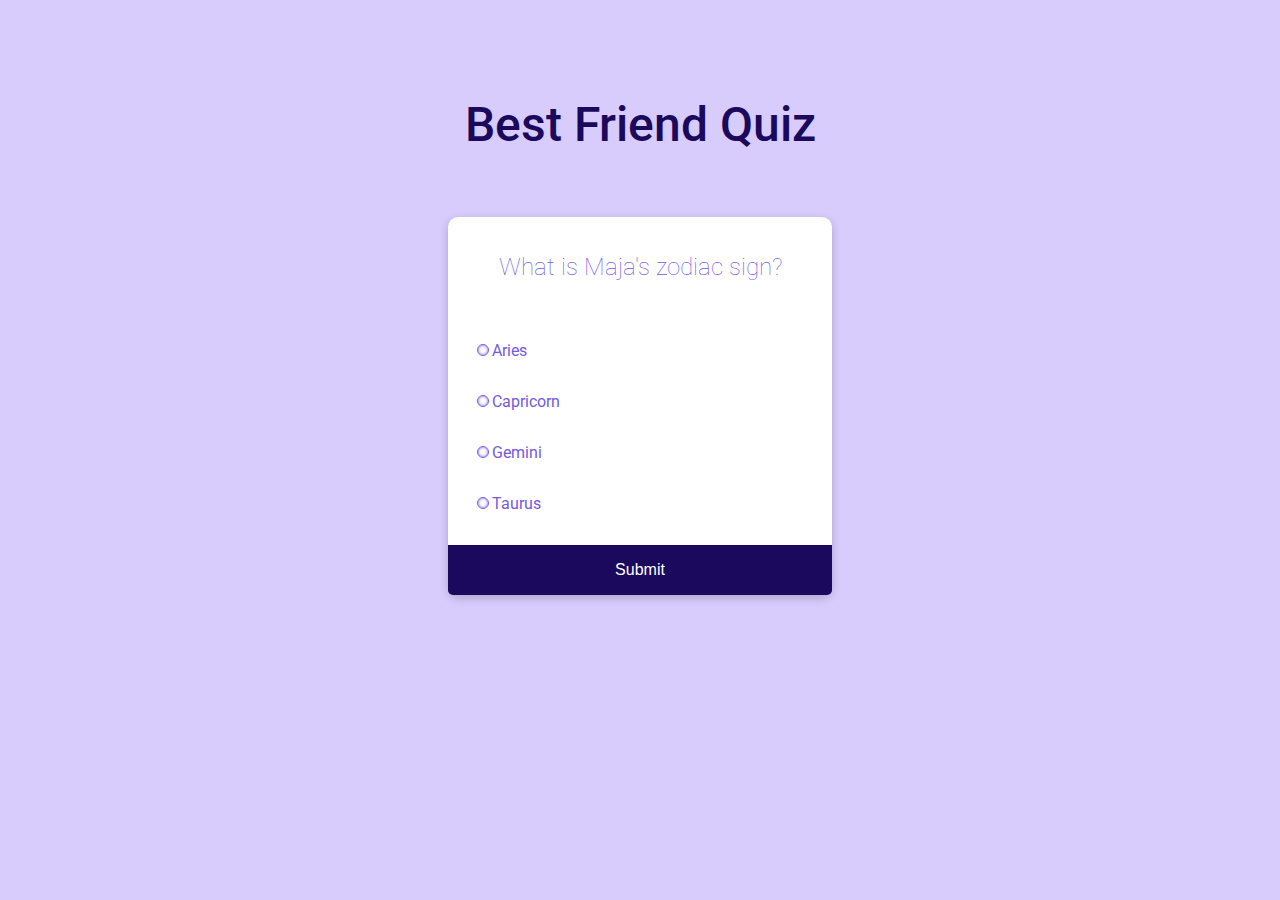
<file: 8 JavaScript Projects/2. Quiz App/index.html>
<!DOCTYPE html>
<html lang="en">
<head>
    <meta charset="UTF-8">
    <meta http-equiv="X-UA-Compatible" content="IE=edge">
    <meta name="viewport" content="width=device-width, initial-scale=1.0">
    <!--Fonts-->
    <link rel="preconnect" href="https://fonts.googleapis.com">
    <link rel="preconnect" href="https://fonts.gstatic.com" crossorigin>
    <link href="https://fonts.googleapis.com/css2?family=Roboto:wght@300;400;500&display=swap" rel="stylesheet">
    <!--Css-->
    <link rel="stylesheet" href="styles.css">
    <!--JavaScript-->
    <script src="index.js" defer></script>
    <title>Best Friend Quiz</title>
</head>
<body>
    <h1>Best Friend Quiz</h1>
    <div class="container" id="result">
        <form>
            <p class="questionText">Question?</p>
                <div class="question">
                    <input type="radio" name="option" id="a"><label for="a">option1</label>
                </div>
                <div class="question">
                    <input type="radio" name="option" id="b"><label for="b">option2</label>
                </div>
                <div class="question">
                    <input type="radio" name="option" id="c"><label for="c">option3</label>
                </div>
                <div class="question">
                     <input type="radio" name="option" id="d"><label for="d">option4</label>
                </div>
                <button class="submitButton" type="button" onclick="next()">Submit</button>
            </form>
    </div>
</body>
</html>
</file>
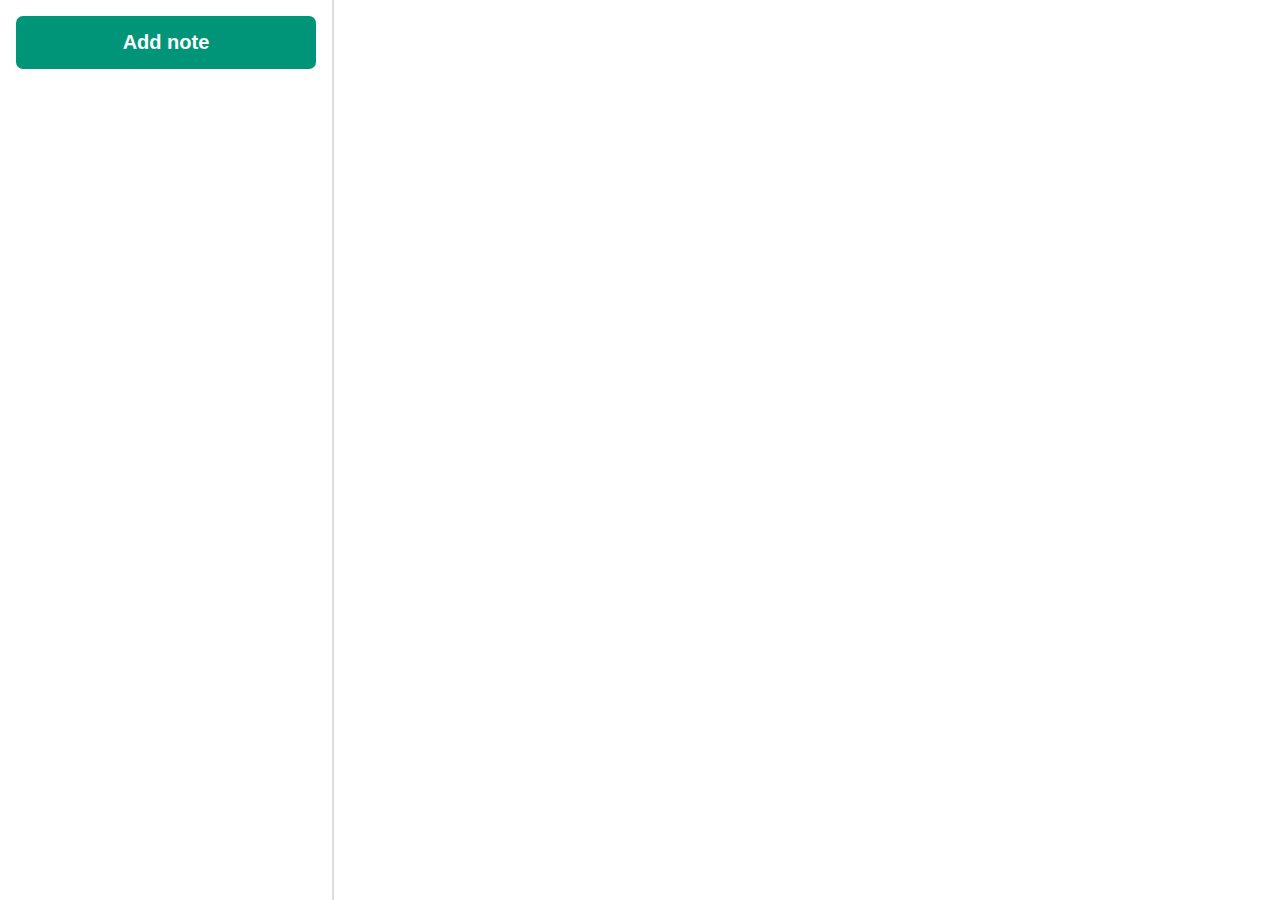
<file: 8 JavaScript Projects/3. Notes App/index.html>
<!DOCTYPE html>
<html lang="en">
<head>
    <meta charset="UTF-8">
    <meta http-equiv="X-UA-Compatible" content="IE=edge">
    <meta name="viewport" content="width=device-width, initial-scale=1.0">
    <!--Css-->
    <link rel="stylesheet" href="styles.css">
    <!--JavaScript / type module enables import-export functionallity-->
    <script src="./js/main.js" type="module" async></script>
    <title>Notes</title>
</head>
<body>
    <!--Container-->
    <div class="notes" id="app">
      <!--
        <div class="notes__sidebar">
            <button type="button" class="notes__add">Add note</button>
           <div class="notes__list">
               <div class="notes__list-item">
                    <div class="notes__small-title">Lecture notes</div>
                    <div class="notes__small-body">Learning JavaScript</div>
                    <div class="notes__small-updated">Thursday 3:30pm, 2021.</div>
                </div>
            </div>
        </div>
        <div class="notes__preview">
            <input type="text" class="notes__title" placeholder="Enter a title...">
            <textarea class="notes__body">This is the note's text..</textarea>
        </div> -->
    </div>
</body>
</html>
</file>
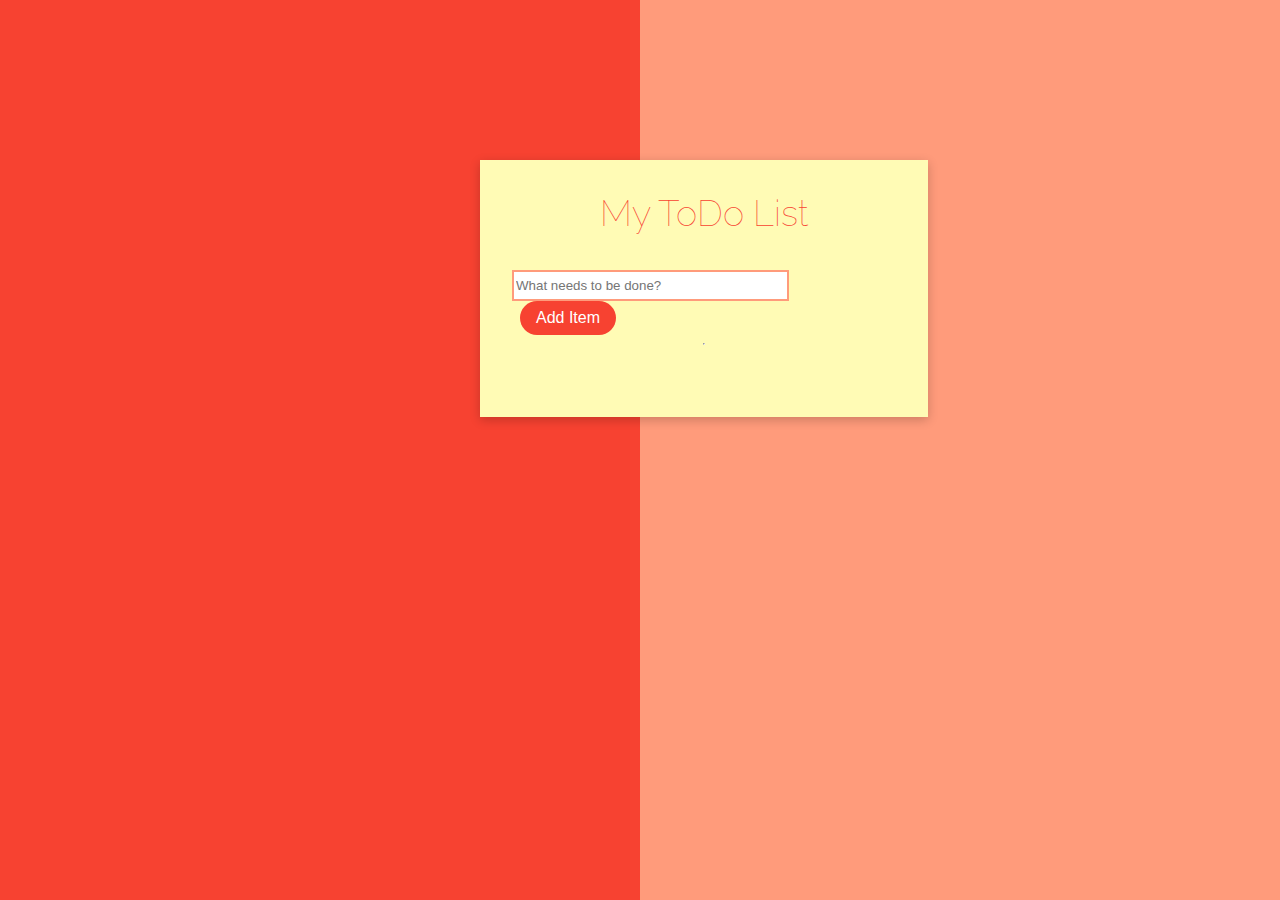
<file: 8 JavaScript Projects/4. ToDo List App/index.html>
<!DOCTYPE html>
<html lang="en">
<head>
    <meta charset="UTF-8">
    <meta http-equiv="X-UA-Compatible" content="IE=edge">
    <meta name="viewport" content="width=device-width, initial-scale=1.0">
    <title>ToDo List</title>
    <link rel="preconnect" href="https://fonts.googleapis.com">
    <link rel="preconnect" href="https://fonts.gstatic.com" crossorigin>
    <link href="https://fonts.googleapis.com/css2?family=Raleway:wght@300;400&display=swap" rel="stylesheet">
    <link rel="stylesheet" href="https://use.fontawesome.com/releases/v5.15.4/css/all.css">
    <link rel="stylesheet" href="styles.css">
    <script src="js/main.js" type="module" async></script>
</head>
<body>
    <div class="container" id="app">
       <!--  <h1>My ToDo List</h1>
        <div>
            <input type="text" class="text-input" placeholder="What needs to be done?">
        </div>
        <hr>
        <ul class="list-items">
            <div class="list-item">
                <li>Cookies</li><svg aria-hidden="true" focusable="false" data-prefix="fas" data-icon="trash" class="svg-inline--fa fa-trash fa-w-14" role="img" xmlns="http://www.w3.org/2000/svg" viewBox="0 0 448 512"><path fill="#F74231" d="M432 32H312l-9.4-18.7A24 24 0 0 0 281.1 0H166.8a23.72 23.72 0 0 0-21.4 13.3L136 32H16A16 16 0 0 0 0 48v32a16 16 0 0 0 16 16h416a16 16 0 0 0 16-16V48a16 16 0 0 0-16-16zM53.2 467a48 48 0 0 0 47.9 45h245.8a48 48 0 0 0 47.9-45L416 128H32z"></path></svg>
            </div>
            <div class="list-item">
                <li>Milk</li><svg aria-hidden="true" focusable="false" data-prefix="fas" data-icon="trash" class="svg-inline--fa fa-trash fa-w-14" role="img" xmlns="http://www.w3.org/2000/svg" viewBox="0 0 448 512"><path fill="#F74231" d="M432 32H312l-9.4-18.7A24 24 0 0 0 281.1 0H166.8a23.72 23.72 0 0 0-21.4 13.3L136 32H16A16 16 0 0 0 0 48v32a16 16 0 0 0 16 16h416a16 16 0 0 0 16-16V48a16 16 0 0 0-16-16zM53.2 467a48 48 0 0 0 47.9 45h245.8a48 48 0 0 0 47.9-45L416 128H32z"></path></svg>
            </div>
        </ul> -->
    </div>
</body>
</html>
</file>
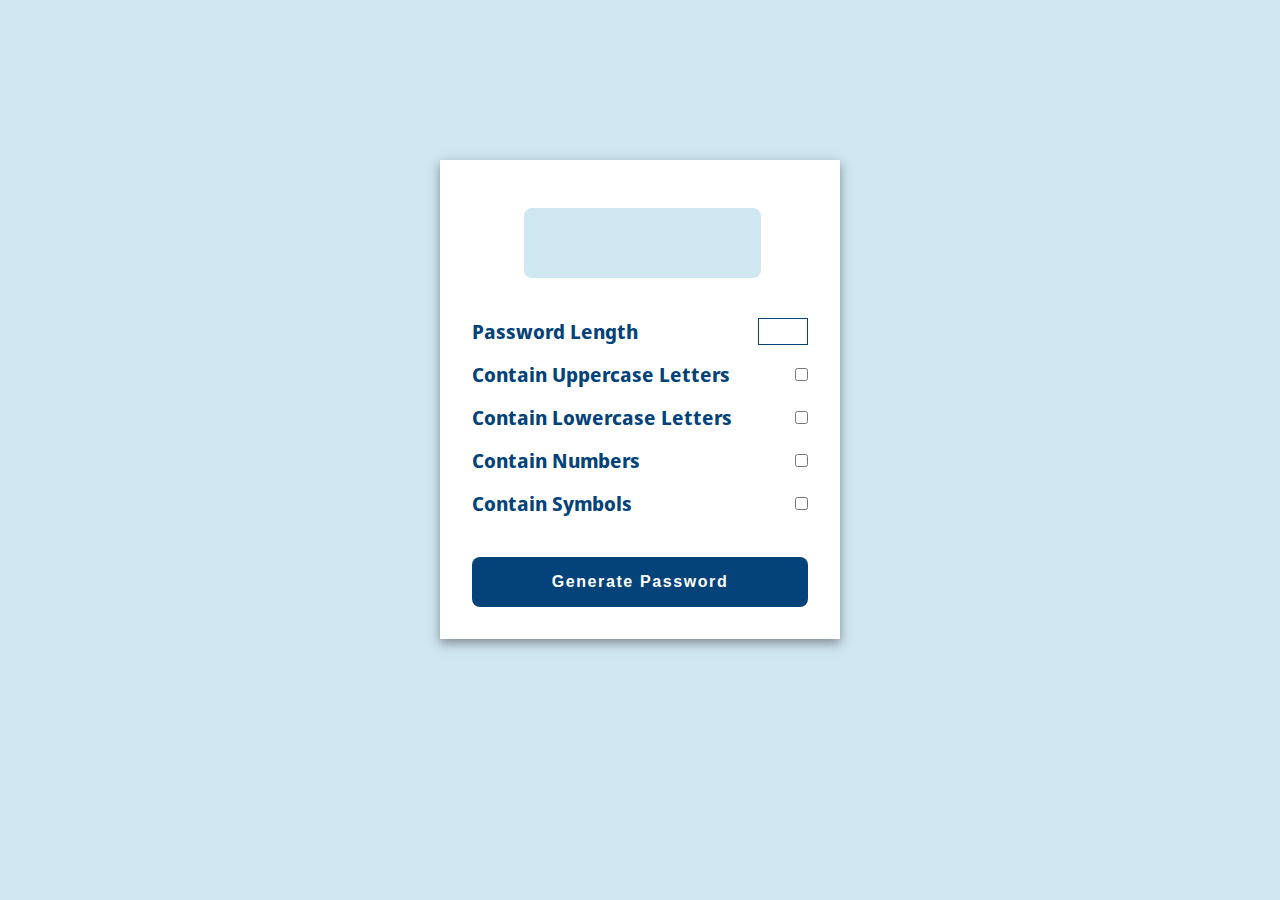
<file: 8 JavaScript Projects/7. Password Generator App/index.html>
<!DOCTYPE html>
<html lang="en">
<head>
    <meta charset="UTF-8">
    <meta http-equiv="X-UA-Compatible" content="IE=edge">
    <meta name="viewport" content="width=device-width, initial-scale=1.0">
    <link rel="stylesheet" href="style.css">
    <script src="main.js" async></script>
    <!--Fonts-->
    <link rel="preconnect" href="https://fonts.googleapis.com">
    <link rel="preconnect" href="https://fonts.gstatic.com" crossorigin>
    <link href="https://fonts.googleapis.com/css2?family=Noto+Sans+Display:wght@300;400&display=swap" rel="stylesheet">
    <!--FontAwesome CDN-->
    <link rel="stylesheet" href="https://use.fontawesome.com/releases/v5.15.4/css/all.css">
    <title>Password Generator</title>
</head>
<body>
    <div class="container">
       <div class="header">
           <div class="password">
               <span id="pw"></span>
               <i id="copy" class="fas fa-copy"></i>
           </div>
       </div> 
       <div class="pw-body">
           <div class="form-option">
               <label for="len">Password Length</label>
               <input id="len" type="number" min="2" max="30" />
           </div>
           <div class="form-option">
            <label for="upper">Contain Uppercase Letters</label>
            <input id="upper" type="checkbox" />
        </div>
        <div class="form-option">
            <label for="lower">Contain Lowercase Letters</label>
            <input id="lower" type="checkbox" />
        </div>
        <div class="form-option">
            <label for="number">Contain Numbers</label>
            <input id="number" type="checkbox"/>
        </div>
        <div class="form-option">
            <label for="symbol">Contain Symbols</label>
            <input id="symbol" type="checkbox"/>
        </div>
        <button class="generate">Generate Password</button>
       </div>
    </div>
</body>
</html>
</file>
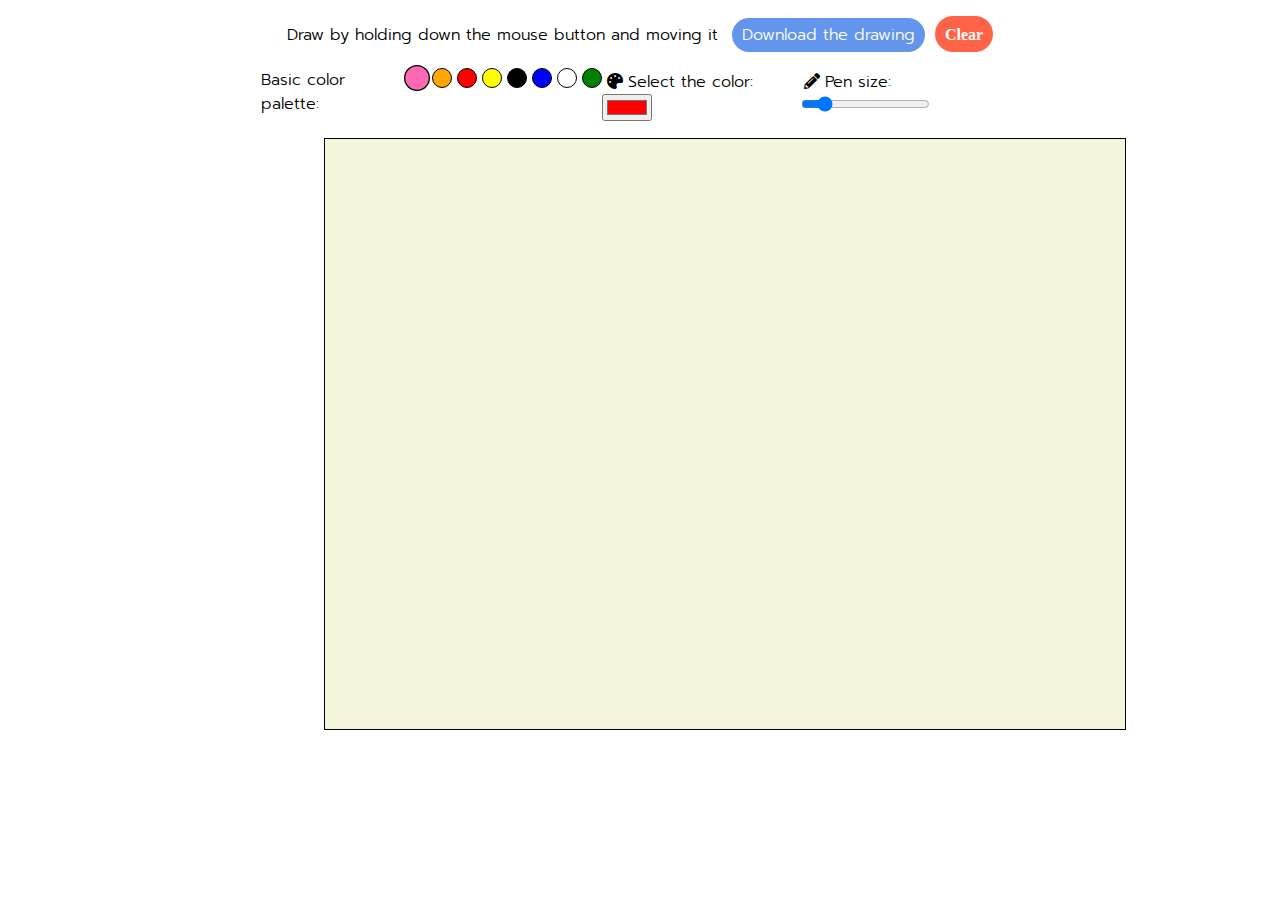
<file: 8 JavaScript Projects/8. Drawing App/index.html>
<!DOCTYPE html>
<html lang="en">
<head>
    <meta charset="UTF-8">
    <meta http-equiv="X-UA-Compatible" content="IE=edge">
    <meta name="viewport" content="width=device-width, initial-scale=1.0">
    <link rel="stylesheet" href="style.css">
    <script src="index.js" async></script>
    <!--Font-->
    <link rel="preconnect" href="https://fonts.googleapis.com">
    <link rel="preconnect" href="https://fonts.gstatic.com" crossorigin>
    <link href="https://fonts.googleapis.com/css2?family=Prompt:wght@200;300&display=swap" rel="stylesheet">
    <!--FontAwesome CDN-->
    <link rel="stylesheet" href="https://use.fontawesome.com/releases/v5.15.4/css/all.css">
    <title>Drawing App</title>
</head>
<body>
    <p>Draw by holding down the mouse button and moving it
        <a href="" download="my_drawing.png">Download the drawing</a><i class="fas fa-refresh refresh-btn">Clear</i></p>
        <div id="pen-tools" class="pen-tools">
            <label for="primary-colors">Basic color palette:</label>
            <div id="drawing-colors" class="drawing-colors">
                <div class="color-circle active" data-color="hot-pink" onclick="selectColor(this)"></div>
                <div class="color-circle" data-color="orange" onclick="selectColor(this)"></div>
                <div class="color-circle" data-color="red" onclick="selectColor(this)"></div>
                <div class="color-circle" data-color="yellow" onclick="selectColor(this)"></div>
                <div class="color-circle" data-color="black" onclick="selectColor(this)"></div>
                <div class="color-circle" data-color="blue" onclick="selectColor(this)"></div>
                <div class="color-circle" data-color="white" onclick="selectColor(this)"></div>
                <div class="color-circle" data-color="green" onclick="selectColor(this)"></div>
            </div>
            <div id="color-container"><label for="color"><i class="fas fa-palette"></i>Select the color:</label>
                <input type="color" name="color" id="color" value="#ff0000" onchange="chosenColor(this)">
            </div>
            <div id="pen-size" class="pen-size">
                <label for="pen-size"><i class="fas fa-pencil-alt"></i>Pen size:</label>
                <input type="range" name="pen-size" id="pen-size" value="10" step="5" min="5" max="40" onchange="penSizeChange(this.value)">
            </div>
        </div>

        <div class="board">
            <canvas width="800px" height="590px"></canvas>
        </div>
</body>
</html>
</file>
<file: 8 JavaScript Projects/2. Quiz App/styles.css>
/*Root*/

:root {
    --primary: #1a095c;
    --background: #d7ccfc;
    --secondary: #755ae0;
    --white: #fff;
}

/*General*/

body {
    margin: 0;
    padding: 0;
    font-family: 'Roboto', sans-serif;
    background-color: var(--background);
}

/*Typography*/

h1 {
    text-align: center;
    font-size: 3rem;
    font-weight: 500;
    color: var(--primary);
    margin: 2em auto 0 auto;
}

/*Form*/

form {
    background-color:var(--white);
    border-radius: 10px;
    box-shadow: 0 3px 10px rgb(0 0 0 / 0.2);
    width: 30%;
    margin-top: -2em;
}

label {
    font-weight: 400;
    color: var(--secondary);
}

input[type="radio"] {
    -webkit-appearance:none;
    width:12px;
    height:12px;
    border:1px solid var(--secondary);
    border-radius:50%;
    outline:none;
    box-shadow:0 0 3px 0px var(--secondary) inset;
}

input[type="radio"]:checked {
    background-color: var(--primary);
    visibility: visible;
    width:12px;
    height:12px;
    border:1px solid var(--secondary);
    border-radius:50%;
    outline:none;
} 

.submitButton {
    width: 100%;
    background-color: var(--primary);
    color: var(--white);
    padding: 1em;
    border: none;
    font-size: 1rem;
    border-bottom-left-radius: 5px;
    border-bottom-right-radius: 5px;
}

.submitButton:hover {
    background-color: var(--background);
    color: var(--primary);
}

.container {
    display: flex;
    flex-direction: column;
    justify-content: center;
    align-items: center;
    margin-top: 6em;
}

.question {
    width: 100%;
    margin-bottom: 2em;
    padding: 0 1.5em;
}

.questionText {
    text-align: center;
    font-size: 1.5rem;
    color: var(--secondary);
    margin-top: 0;
    font-weight: lighter;
    padding: 1.5em;
}

.btnVisible:hover {
    background-color: var(--background);
    color: var(--primary);
}

.btnVisible {
    visibility: visible;
    background-color: var(--primary);
    color: var(--white);
    border-radius: 10px;
    padding: 1em;
    border: none;
    margin-top: 2em;
    font-size: 1rem;
}

/*Media Queries*/

@media screen and (max-width: 675px) {
    
    form {
        width: 100%;
    }

    .container {
        margin: 3em;
    }

    h1 {
        margin: 1.5em;

    }

    h2 {
        text-align: center;
    }
    
}
</file>
<file: 8 JavaScript Projects/3. Notes App/styles.css>
html,
body {
    height: 100%;
    margin: 0;
}

.notes {
    display: flex;
    height: 100%;
}

.notes * {
    font-family: sans-serif;
}

.notes__sidebar {
    border-right: 2px solid #dddddd;
    flex-shrink: 0;
    overflow-y: auto;
    padding: 1em;
    width: 18.75em;
}

.notes__add {
    background: #009578;
    border: none;
    border-radius: 7px;
    color: #ffffff;
    cursor: pointer;
    font-size: 1.25rem;
    font-weight: bold;
    margin-bottom: 1em;
    padding: 0.75em 0;
    width: 100%;
}

.notes__add:hover {
    background: #00af8c;
}

.notes__list-item {
    cursor: pointer;/*indicates clicability*/
}

.notes__list-item--selected {
    background: #eeeeee;
    border-radius: 7px;
    font-weight: bold;
}

.notes__small-title,
.notes__small-updated {
    padding: 0.625em;
}

.notes__small-title {
    font-size: 1.2rem;
}

.notes__small-body {
    padding: 0 0.625em;
}

.notes__small-updated {
    color: #aaaaaa;
    font-style: italic;
    text-align: right;
    font-size: 0.85rem;
}

.notes__preview {
    display: flex;
    flex-direction: column;
    padding: 2em 3em;
    flex-grow: 1;
}

.notes__title,
.notes__body {
    border: none;
    outline: none;
    width: 100%;
}

.notes__title {
    font-size: 3em;
    font-weight: bold;
}

.notes__body {
    flex-grow: 1;
    font-size: 1.2em;
    line-height: 1.5;
    margin-top: 2em;
    resize: none;
}
</file>
<file: 8 JavaScript Projects/4. ToDo List App/styles.css>
/*Root*/

:root {
    --white: #fff;
    --tope: #F74231;
    --salmon: #FF9B7B;
    --paper: #fffbb5;

    --topeMonitor: #ff6a5d;
    --salmonMonitor: #fdb39a;
    --paperMonitor: #fffdd6;
}

/*General*/

body {
    margin: 0;
    padding: 0;
    box-sizing: border-box;
    font-family: 'Raleway', sans-serif;
    background: linear-gradient(90deg, var(--tope) 50%, var(--salmon)  50%);
}

h1 {
    text-align: center;
    color: var(--tope);
    margin: 0 auto 1em auto;
    font-weight: lighter;
    font-size: 2.25rem;
}

i {
    margin-top: 0.2em;
}

input[type=text] {
    height: 25px;
    border: 2px solid var(--salmon);
    width: 70%;
}

input[type=text]:focus {
    border: 2px solid var(--tope);
    outline: none;
}

li {
    color: var(--tope);
    font-weight: bold;
    cursor:initial;
    font-size: 1.25rem;
}

/*Layout*/

.container {
    display: flex;
    width: 30%;
    flex-direction: column;
    justify-content: center;
    align-items: space-between;
    box-shadow: 0 3px 10px rgb(0 0 0 / 0.2);
    margin: 10em 30em;
    height: auto;
    padding: 2em;
    background-color: var(--paper);
}

.list-item {
    display: flex;
    flex-direction: row;
    justify-content: space-between;
    margin-bottom: 1em;
}

/*Buttons*/

.add-item-btn {
    width: 25%;
    border: none;
    background-color: var(--tope);
    color: var(--white);
    height: auto;
    font-size: 1rem;
    cursor: pointer;
    padding: 0.5em;
    border-radius: 25px;
    margin-left: 0.5em;
}

.add-item-btn:hover {
    background-color: var(--salmon);
}

.remove-item-btn {
    border: none;
    border-radius: 25px;
    background-color: var(--tope);
    color: var(--white);
    cursor: pointer;
    width: 25px;
    height: auto;
    padding: 0.25em;
    margin-right: 3.25em;
    
}

.remove-item-btn:hover {
    background-color: var(--salmon);
}

@media screen and (max-width: 657px) {
    .container {
        width: 70%;
        margin: 10em auto;
    }

    .add-item-btn {
        width: 20%;
        font-size: 0.85rem;
        margin-left: 1em;
        
    }

    .remove-item-btn {
        margin-right: 1.75em;
    }
    
}

@media screen and (min-width: 1900px) {
    .container {
        margin-left: 40em;
        margin-top: 15em;
    }

    body {
        background: linear-gradient(90deg, var(--topeMonitor) 50%, var(--salmonMonitor)  50%);
    }

    .add-item-btn {
        background-color: var(--topeMonitor);
    }

    .container {
        background-color: var(--paperMonitor);
    }
}
</file>
<file: 8 JavaScript Projects/7. Password Generator App/style.css>
/*Color palette*/
:root {
    --primary: #03437a;
    --secondary: #cfe7f1 ;
    --white: #ffff;
}

/*General*/
* {
    margin: 0;
    padding: 0;
    box-sizing: border-box;
}

body {
    font-family: 'Noto Sans Display', sans-serif;
    background-color: var(--secondary);
    font-weight: bold;
    display: flex;
    align-items: center;
    justify-content: center;
}

span {
    background-color: var(--secondary);
    color: var(--primary);
    border-radius: 8px;
    display: flex;
    font-size: 1.5rem;
    align-items: center;
    margin-left: 1.5em;
    height: 70px;
    width: 90%;
    position: relative;
    padding: 1rem;
    overflow: auto;
}

label {
    color: var(--primary);
    font-size: 1.25rem;
}

input {
    border: 1px solid var(--primary);
}

/*Layout*/
.container {
    background-color: var(--white);
    min-width: 25em;
    margin: 0 auto;
    margin-top: 10em;
    padding: 2em;
    box-shadow: 0 4px 10px rgba(44, 44, 44, 0.5);

}

.form-option {
    margin-bottom: 1em;
    display: flex;
    justify-content: space-between;
}

.header {
    padding: 1em;
    margin-bottom: 1.5em;
}

.password {
    display: flex;
    justify-content: space-evenly;
}

/*Icon*/

i {
    color: var(--primary);
    cursor: pointer;
    font-size: 1.25rem;
    margin-top: 0.5em;
    margin-left: 0.25em;
    transition: opacity 0.2s ease, transform 0.2s ease;
    opacity: 0;
    width: 10%;
}

.password:hover i {
    opacity: 1;
}

/*Button*/

.generate {
    margin-top: 1.5em;
    border: none;
    padding: 1em;
    width: 100%;
    background-color: var(--primary);
    color: var(--white);
    font-weight: bold;
    font-size: 1rem;
    border-radius: 8px;
    cursor: pointer;
    letter-spacing: .1rem;
}

.generate:hover {
    background-color: var(--secondary);
    color: var(--primary);
}
</file>
<file: 8 JavaScript Projects/8. Drawing App/style.css>
* {
    box-sizing: border-box;
}

body {
    font-family: 'Prompt', sans-serif;
    font-weight: 300;
}

canvas {
    background-color: beige;
    border: 1px solid;
    margin: auto;
}

i {
    padding: 0.3125em;
}

a {
    display: inline-block;
    background-color: cornflowerblue;
    color: white;
    padding: 0.3125em 0.625em;
    border-radius: 100px;
    text-decoration: none;
    margin-left: 0.5em;
}

a:hover {
    text-decoration: underline;
}

p {
    text-align: center;
    margin-bottom: 1em;
}

.pen-tools {
    display: flex;
    justify-content: space-evenly;
    align-content: center;
    width: 60%;
    margin: auto;
}

.fa-refresh {
    margin-left: 0.625em;
    background-color: tomato;
    padding: 0.625em;
    border-radius: 100px;
    color: white;
    cursor: pointer;
}

.fa-refresh:hover {
    background-color:salmon;
}

/* .pen-size {
    display: flex;
    flex-direction: column;
    text-align: center;
    font-size: 1rem;
    margin-bottom: 0.3125em;
} */

.board {
    width: 50%;
    margin: auto;
    margin-top: 1em;
}

.drawing-colors {
    display: flex;
    margin-bottom:  0.625em;
}

.color-circle {
    height: 20px;
    width: 20px;
    border-radius: 50%;
    margin-left: 0.3125em;
    border: 1px solid black;
    cursor: pointer;
}

.color-circle:nth-child(1) {
    background-color:hotpink;
}
.color-circle:nth-child(2) {
    background-color:orange;
}
.color-circle:nth-child(3) {
    background-color:red;
}
.color-circle:nth-child(4) {
    background-color:yellow;
}
.color-circle:nth-child(5) {
    background-color:black;
}
.color-circle:nth-child(6) {
    background-color:blue;
}
.color-circle:nth-child(7) {
    background-color:white;
}
.color-circle:nth-child(8) {
    background-color:green;
}

.active {
    transform: scale(1.3);
}
</file>
